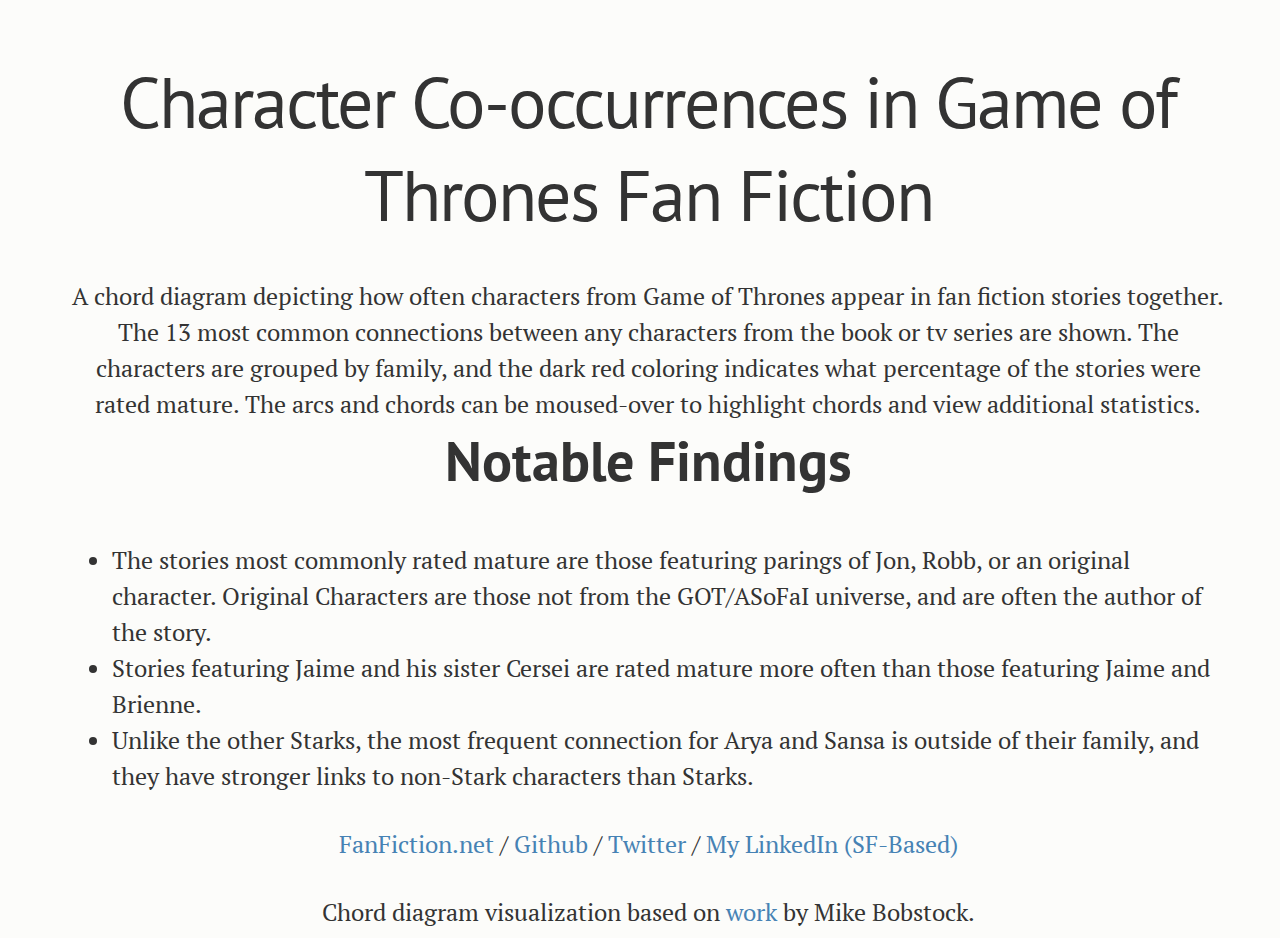
<file: docs/index.html>
<!DOCTYPE html>
<meta charset="utf-8">
<title>Game of Thrones / A Song of Ice and Fire: Fan Fiction Co-occurrences</title>
<style>
  @import "style.css";

  body {
    text-align: center;
  }

  .chord {
    fill-opacity: .7;
  }

  #circle circle {
    fill: none;
    pointer-events: all;
  }

  .group path {
    fill-opacity: 1;
  }

  path.chord {
    stroke-width: 1.25px;
  }

  #circle:hover path.fade {
    display: none;
  }
</style>
<body>

<h1>
Character Co-occurrences in Game of Thrones Fan Fiction </h1>
<br>
<p>A chord diagram depicting how often characters from Game of Thrones  appear in fan fiction stories together. The 13 most common connections between any characters from the book or tv series are shown. The characters are grouped by family, and the dark red coloring indicates what percentage of the stories were rated mature. The arcs and chords can be moused-over to highlight chords and view additional statistics.
</p>

<script src="//d3js.org/d3.v3.min.js"></script>
<script>
var winw = window.innerWidth*.9;

var outerRadius = winw / 2,
    innerRadius = outerRadius - winw/7.4;

var formatPercent = d3.format(".1%");

var layout = d3.layout.chord()
    // space between arcs
    .padding(.04)
    .sortSubgroups(d3.descending)
    .sortChords(d3.descending);

var arc = d3.svg.arc()
    .innerRadius(innerRadius)
    .outerRadius(innerRadius + 20);

var svg = d3.select("body").append("svg")
    .attr("width", outerRadius * 2)
    .attr("height", outerRadius * 2.1)
    .append("g")
    .attr("id", "circle")
    .attr("transform", "translate(" + outerRadius + "," + (outerRadius*1.05) + ")");

    svg.append("circle")
        .attr("r", outerRadius);

d3.json("got_vis_data_trimmed.json", function(error, imports) {
  if (error) throw error;

  // Creates 2 empty maps which are like dictionarys in Python.
  var indexByName = d3.map(),
      nameByIndex = d3.map(),
      matureByTuple = d3.map(),
      ratings_list = [],
      matrix = [],
      n = 0;
      var colorByFamily = d3.map()
      //colorByFamily.set("Stark", d3.rgb(230,230,230))
        colorByFamily.set("Stark", 'white')
        colorByFamily.set("Lanister", d3.rgb(200,5,5))
        colorByFamily.set("Original", d3.rgb(0,0,0))
        colorByFamily.set("Other", d3.rgb(150,150,150))

      var familyByName = d3.map()
        familyByName.set("Robb S.","Stark")
        familyByName.set("Jon S.","Stark")
        familyByName.set("Sansa S.","Stark")
        familyByName.set("Arya S.","Stark")
        familyByName.set("Catelyn S.","Stark")
        familyByName.set("Eddard S./Ned","Stark")
        familyByName.set("Lyanna S.","Stark")
        familyByName.set("Joffrey B.","Lanister")
        familyByName.set("Cersei L.","Lanister")
        familyByName.set("Jaime L.","Lanister")
        familyByName.set("Tyrion L.","Lanister")
        familyByName.set("OC","Original")

      var displayName = d3.map()
        displayName.set("Sansa S.",["Sansa", "Stark"])
        displayName.set("Robb S.",["Robb", "Stark"])
        displayName.set("Jon S.",["Jon", "Snow"])
        displayName.set("Arya S.",["Arya", "Stark"])
        displayName.set("Catelyn S.",["Catelyn", "Stark"])
        displayName.set("Eddard S./Ned",["Eddard", "Stark"])
        displayName.set("Cersei L.",["Cersei", "Lanister"])
        displayName.set("Jaime L.",["Jaime", "Lanister"])
        displayName.set("Tyrion L.",["Tyrion", "Lanister"])
        displayName.set("OC",["Original", "Character"])
        displayName.set("Sandor C.",["Sandor", "Clegane"])
        displayName.set("Gendry W.",["Gendry", ""])
        displayName.set("Brienne of Tarth",["Brienne", "of Tarth"])
        displayName.set("Daenerys T./Dany",["Daenerys", "Targaryen"])

  // Compute a unique index for each Character_A name.
  imports.forEach(function(d) {
    if (!indexByName.has(d = d.Character_A)) {
      nameByIndex.set(n, d);
      indexByName.set(d, n++);
    }
  });

  imports.forEach(function(d) {
    if (!matureByTuple.has(e = [d.Character_A,d.Character_B])) {
      matureByTuple.set(e, d.rating);
      ratings_list.push(d.rating)
    }
  });

  // Construct a square matrix counting package imports.
  imports.forEach(function(d) {
    var cai = indexByName.get(d.Character_A),
        row = matrix[cai],
        char = d.Character_A;
    if (!row) {
     row = matrix[cai] = [];
     for (var i = -1; ++i < n;) row[i] = 0;
    }
    imports.forEach(function(d) {
      if (d.Character_A == char) {
        row[indexByName.get(d.Character_B)] = d.count;
      };
     });
  });

  layout.matrix(matrix);
  // Add a group per family.
  var g = svg.selectAll(".group")
      .data(layout.groups)
    .enter().append("g")
      .attr("class", "group")
      .on("mouseover", mouseover);

  // Add a mouseover title.
  g.append("title").text(function(d, i) {
    return nameByIndex.get(d.index) + " is in " + d.value + " stories with the characters shown here.";
  });

  g.append("path")
      .attr("name", function(d) {
        return nameByIndex.get(d.index); })
      .attr("fam", function(d) {
          return familyByName.get(nameByIndex.get(d.index));
         })
      .style("fill", function(d) {
        var fam = familyByName.get(nameByIndex.get(d.index));
        if (colorByFamily.has(fam)){
          return colorByFamily.get(fam);
        }
        else {return colorByFamily.get("Other")}; })
      .style("stroke", d3.rgb(80,80,80))
      .style("stroke-width", 1.25)
      .attr("d", arc);

  //first line of text
  g.append("text")
      .each(function(d) { d.angle = (d.startAngle + d.endAngle) / 2; })
      .attr("dy", ".35em")
      .attr("transform", function(d) {
        return "rotate(" + (d.angle * 180 / Math.PI - 90) + ")"
            + "translate(" + (innerRadius + 26) + ")"
            + (d.angle > Math.PI ? "rotate(180)" : "");
      })
      .style("text-anchor", function(d) { return d.angle > Math.PI ? "end" : null; })
      .text(function(d) {
        var name = displayName.get(nameByIndex.get(d.index))[0];
        return name; });

  //second line of text
  g.append("text")
      .each(function(d) { d.angle = (d.startAngle + d.endAngle) / 2; })
      .attr("dy", "1.35em")
      .attr("transform", function(d) {
        return "rotate(" + (d.angle * 180 / Math.PI - 90) + ")"
            + "translate(" + (innerRadius + 26) + ")"
            + (d.angle > Math.PI ? "rotate(180)" : "");
      })
      .style("text-anchor", function(d) { return d.angle > Math.PI ? "end" : null; })
      .text(function(d) {
        var name = displayName.get(nameByIndex.get(d.index))[1];
        return name; });

    var chord = svg.selectAll(".chord")
      .data(layout.chords)
    .enter().append("path")
      .attr("class", "chord")
      .style("stroke", d3.rgb(80,80,80))
      .style("fill", function(d) {
        var mr_i = matureByTuple.get(
          [nameByIndex.get(d.source.index),
          nameByIndex.get(d.target.index)]
          );
        //sets color to transition from white to blood red with maturity
        var bgray = [255,255,255];
        var max = Math.max.apply(Math, ratings_list);
        var min = Math.min.apply(Math, ratings_list);
        var mr = (mr_i-min)/(max-min);
        var b_red = [133,7,7];
        return d3.rgb(
          bgray[0] - (bgray[0]-b_red[0]) * mr,
          bgray[1] - (bgray[1]-b_red[1]) * mr,
          bgray[2] - (bgray[2]-b_red[2]) * mr
        );
       })
      .attr("d", d3.svg.chord().radius(innerRadius));

      // Add a mouseover title for each chord.
      chord.append("title").text(function(d) {
        return nameByIndex.get(d.source.index) + " and " + nameByIndex.get(d.target.index)+ " are in " + matrix[d.source.index][d.target.index] + " stories together, and " + formatPercent(matureByTuple.get(
          [nameByIndex.get(d.source.index),
          nameByIndex.get(d.target.index)]
        )) + " of thier stories are rated mature."
      });

      //hide chords when a characters arc is moused-over
      function mouseover(d, i) {
        chord.classed("fade", function(p) {
          return p.source.index != i
              && p.target.index != i;
        });}
});

d3.select(self.frameElement).style("height", outerRadius * 2 + "px");

</script>

<h2>Notable Findings</h2>

<ul>
<li>
The stories most commonly rated mature are those featuring parings of Jon, Robb, or an original character. Original Characters are those not from the GOT/ASoFaI universe, and are often the author of the story.
</li>
<li>
Stories featuring Jaime and his sister Cersei are rated mature more often than those featuring Jaime and Brienne.
</li>
<li>
Unlike the other Starks, the most frequent connection for Arya and Sansa is outside of their family, and they have stronger links to non-Stark characters than Starks.
</li>
</ul>

<br>

<p>
<a href="http://www.fanfiction.net">FanFiction.net</a> /
<a href="https://github.com/HawkinsJM/GOT-Chord-Diagram">Github</a> /
<a href="https://twitter.com/Jeff897123041">Twitter</a> /
<a href="https://www.linkedin.com/in/hawkinsjeffrey/"> My LinkedIn (SF-Based)</a>
</p>
<br>
<p>
Chord diagram visualization based on <a href="https://bl.ocks.org/mbostock/1046712"> work</a> by Mike Bobstock.

</body>
</file>
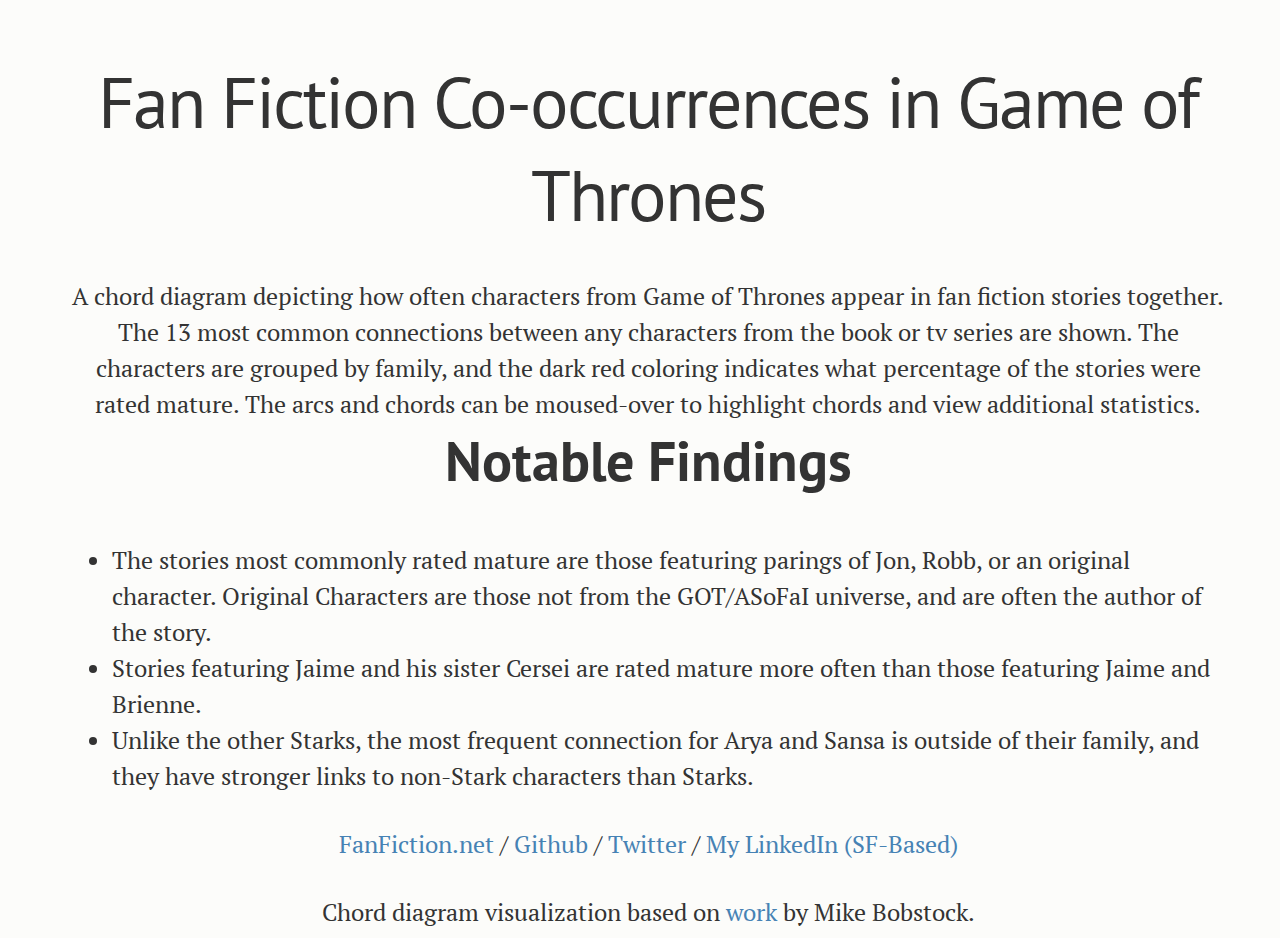
<file: app/index3.html>
<!DOCTYPE html>
<meta charset="utf-8">
<title>Game of Thrones / A Song of Ice and Fire: Fan Fiction Co-occurrences</title>
<style>
  @import "style.css";

  body {
    text-align: center;
  }

  .chord {
    fill-opacity: .7;
  }

  #circle circle {
    fill: none;
    pointer-events: all;
  }

  .group path {
    fill-opacity: 1;
  }

  path.chord {
    stroke-width: 1.25px;
  }

  #circle:hover path.fade {
    display: none;
  }
</style>
<body>

<h1>
Fan Fiction Co-occurrences in Game of Thrones</h1>
<br>
<p>A chord diagram depicting how often characters from Game of Thrones  appear in fan fiction stories together. The 13 most common connections between any characters from the book or tv series are shown. The characters are grouped by family, and the dark red coloring indicates what percentage of the stories were rated mature. The arcs and chords can be moused-over to highlight chords and view additional statistics.
</p>

<script src="//d3js.org/d3.v3.min.js"></script>
<script>
var winw = window.innerWidth*.9;

var outerRadius = winw / 2,
    innerRadius = outerRadius - winw/7.4;

var formatPercent = d3.format(".1%");

var layout = d3.layout.chord()
    // space between arcs
    .padding(.04)
    .sortSubgroups(d3.descending)
    .sortChords(d3.descending);

var arc = d3.svg.arc()
    .innerRadius(innerRadius)
    .outerRadius(innerRadius + 20);

var svg = d3.select("body").append("svg")
    .attr("width", outerRadius * 2)
    .attr("height", outerRadius * 2.1)
    .append("g")
    .attr("id", "circle")
    .attr("transform", "translate(" + outerRadius + "," + (outerRadius*1.05) + ")");

    svg.append("circle")
        .attr("r", outerRadius);

d3.json("got_vis_data_trimmed.json", function(error, imports) {
  if (error) throw error;

  // Creates 2 empty maps which are like dictionarys in Python.
  var indexByName = d3.map(),
      nameByIndex = d3.map(),
      matureByTuple = d3.map(),
      ratings_list = [],
      matrix = [],
      n = 0;
      var colorByFamily = d3.map()
      //colorByFamily.set("Stark", d3.rgb(230,230,230))
        colorByFamily.set("Stark", 'white')
        colorByFamily.set("Lanister", d3.rgb(200,5,5))
        colorByFamily.set("Original", d3.rgb(0,0,0))
        colorByFamily.set("Other", d3.rgb(150,150,150))

      var familyByName = d3.map()
        familyByName.set("Robb S.","Stark")
        familyByName.set("Jon S.","Stark")
        familyByName.set("Sansa S.","Stark")
        familyByName.set("Arya S.","Stark")
        familyByName.set("Catelyn S.","Stark")
        familyByName.set("Eddard S./Ned","Stark")
        familyByName.set("Lyanna S.","Stark")
        familyByName.set("Joffrey B.","Lanister")
        familyByName.set("Cersei L.","Lanister")
        familyByName.set("Jaime L.","Lanister")
        familyByName.set("Tyrion L.","Lanister")
        familyByName.set("OC","Original")

      var displayName = d3.map()
        displayName.set("Sansa S.",["Sansa", "Stark"])
        displayName.set("Robb S.",["Robb", "Stark"])
        displayName.set("Jon S.",["Jon", "Snow"])
        displayName.set("Arya S.",["Arya", "Stark"])
        displayName.set("Catelyn S.",["Catelyn", "Stark"])
        displayName.set("Eddard S./Ned",["Eddard", "Stark"])
        displayName.set("Cersei L.",["Cersei", "Lanister"])
        displayName.set("Jaime L.",["Jaime", "Lanister"])
        displayName.set("Tyrion L.",["Tyrion", "Lanister"])
        displayName.set("OC",["Original", "Character"])
        displayName.set("Sandor C.",["Sandor", "Clegane"])
        displayName.set("Gendry W.",["Gendry", ""])
        displayName.set("Brienne of Tarth",["Brienne", "of Tarth"])
        displayName.set("Daenerys T./Dany",["Daenerys", "Targaryen"])

  // Compute a unique index for each Character_A name.
  imports.forEach(function(d) {
    if (!indexByName.has(d = d.Character_A)) {
      nameByIndex.set(n, d);
      indexByName.set(d, n++);
    }
  });

  imports.forEach(function(d) {
    if (!matureByTuple.has(e = [d.Character_A,d.Character_B])) {
      matureByTuple.set(e, d.rating);
      ratings_list.push(d.rating)
    }
  });

  // Construct a square matrix counting package imports.
  imports.forEach(function(d) {
    var cai = indexByName.get(d.Character_A),
        row = matrix[cai],
        char = d.Character_A;
    if (!row) {
     row = matrix[cai] = [];
     for (var i = -1; ++i < n;) row[i] = 0;
    }
    imports.forEach(function(d) {
      if (d.Character_A == char) {
        row[indexByName.get(d.Character_B)] = d.count;
      };
     });
  });

  layout.matrix(matrix);
  // Add a group per family.
  var g = svg.selectAll(".group")
      .data(layout.groups)
    .enter().append("g")
      .attr("class", "group")
      .on("mouseover", mouseover);

  // Add a mouseover title.
  g.append("title").text(function(d, i) {
    return nameByIndex.get(d.index) + " is in " + d.value + " stories with the characters shown here.";
  });

  g.append("path")
      .attr("name", function(d) {
        return nameByIndex.get(d.index); })
      .attr("fam", function(d) {
          return familyByName.get(nameByIndex.get(d.index));
         })
      .style("fill", function(d) {
        var fam = familyByName.get(nameByIndex.get(d.index));
        if (colorByFamily.has(fam)){
          return colorByFamily.get(fam);
        }
        else {return colorByFamily.get("Other")}; })
      .style("stroke", d3.rgb(80,80,80))
      .style("stroke-width", 1.25)
      .attr("d", arc);

  //first line of text
  g.append("text")
      .each(function(d) { d.angle = (d.startAngle + d.endAngle) / 2; })
      .attr("dy", ".35em")
      .attr("transform", function(d) {
        return "rotate(" + (d.angle * 180 / Math.PI - 90) + ")"
            + "translate(" + (innerRadius + 26) + ")"
            + (d.angle > Math.PI ? "rotate(180)" : "");
      })
      .style("text-anchor", function(d) { return d.angle > Math.PI ? "end" : null; })
      .text(function(d) {
        var name = displayName.get(nameByIndex.get(d.index))[0];
        return name; });

  //second line of text
  g.append("text")
      .each(function(d) { d.angle = (d.startAngle + d.endAngle) / 2; })
      .attr("dy", "1.35em")
      .attr("transform", function(d) {
        return "rotate(" + (d.angle * 180 / Math.PI - 90) + ")"
            + "translate(" + (innerRadius + 26) + ")"
            + (d.angle > Math.PI ? "rotate(180)" : "");
      })
      .style("text-anchor", function(d) { return d.angle > Math.PI ? "end" : null; })
      .text(function(d) {
        var name = displayName.get(nameByIndex.get(d.index))[1];
        return name; });

    var chord = svg.selectAll(".chord")
      .data(layout.chords)
    .enter().append("path")
      .attr("class", "chord")
      .style("stroke", d3.rgb(80,80,80))
      .style("fill", function(d) {
        var mr_i = matureByTuple.get(
          [nameByIndex.get(d.source.index),
          nameByIndex.get(d.target.index)]
          );
        //sets color to transition from white to blood red with maturity
        var bgray = [255,255,255];
        var max = Math.max.apply(Math, ratings_list);
        var min = Math.min.apply(Math, ratings_list);
        var mr = (mr_i-min)/(max-min);
        var b_red = [133,7,7];
        return d3.rgb(
          bgray[0] - (bgray[0]-b_red[0]) * mr,
          bgray[1] - (bgray[1]-b_red[1]) * mr,
          bgray[2] - (bgray[2]-b_red[2]) * mr
        );
       })
      .attr("d", d3.svg.chord().radius(innerRadius));

      // Add a mouseover title for each chord.
      chord.append("title").text(function(d) {
        return nameByIndex.get(d.source.index) + " and " + nameByIndex.get(d.target.index)+ " are in " + matrix[d.source.index][d.target.index] + " stories together, and " + formatPercent(matureByTuple.get(
          [nameByIndex.get(d.source.index),
          nameByIndex.get(d.target.index)]
        )) + " of thier stories are rated mature."
      });

      //hide chords when a characters arc is moused-over
      function mouseover(d, i) {
        chord.classed("fade", function(p) {
          return p.source.index != i
              && p.target.index != i;
        });}
});

d3.select(self.frameElement).style("height", outerRadius * 2 + "px");

</script>

<h2>Notable Findings</h2>

<ul>
<li>
The stories most commonly rated mature are those featuring parings of Jon, Robb, or an original character. Original Characters are those not from the GOT/ASoFaI universe, and are often the author of the story.
</li>
<li>
Stories featuring Jaime and his sister Cersei are rated mature more often than those featuring Jaime and Brienne.
</li>
<li>
Unlike the other Starks, the most frequent connection for Arya and Sansa is outside of their family, and they have stronger links to non-Stark characters than Starks.
</li>
</ul>

<br>

<p>
<a href="http://www.fanfiction.net">FanFiction.net</a> /
<a href="https://github.com/HawkinsJM/GOT-Chord-Diagram">Github</a> /
<a href="https://twitter.com/Jeff897123041">Twitter</a> /
<a href="https://www.linkedin.com/in/hawkinsjeffrey/"> My LinkedIn (SF-Based)</a>
</p>
<br>
<p>
Chord diagram visualization based on <a href="https://bl.ocks.org/mbostock/1046712"> work</a> by Mike Bobstock.

</body>
</file>
